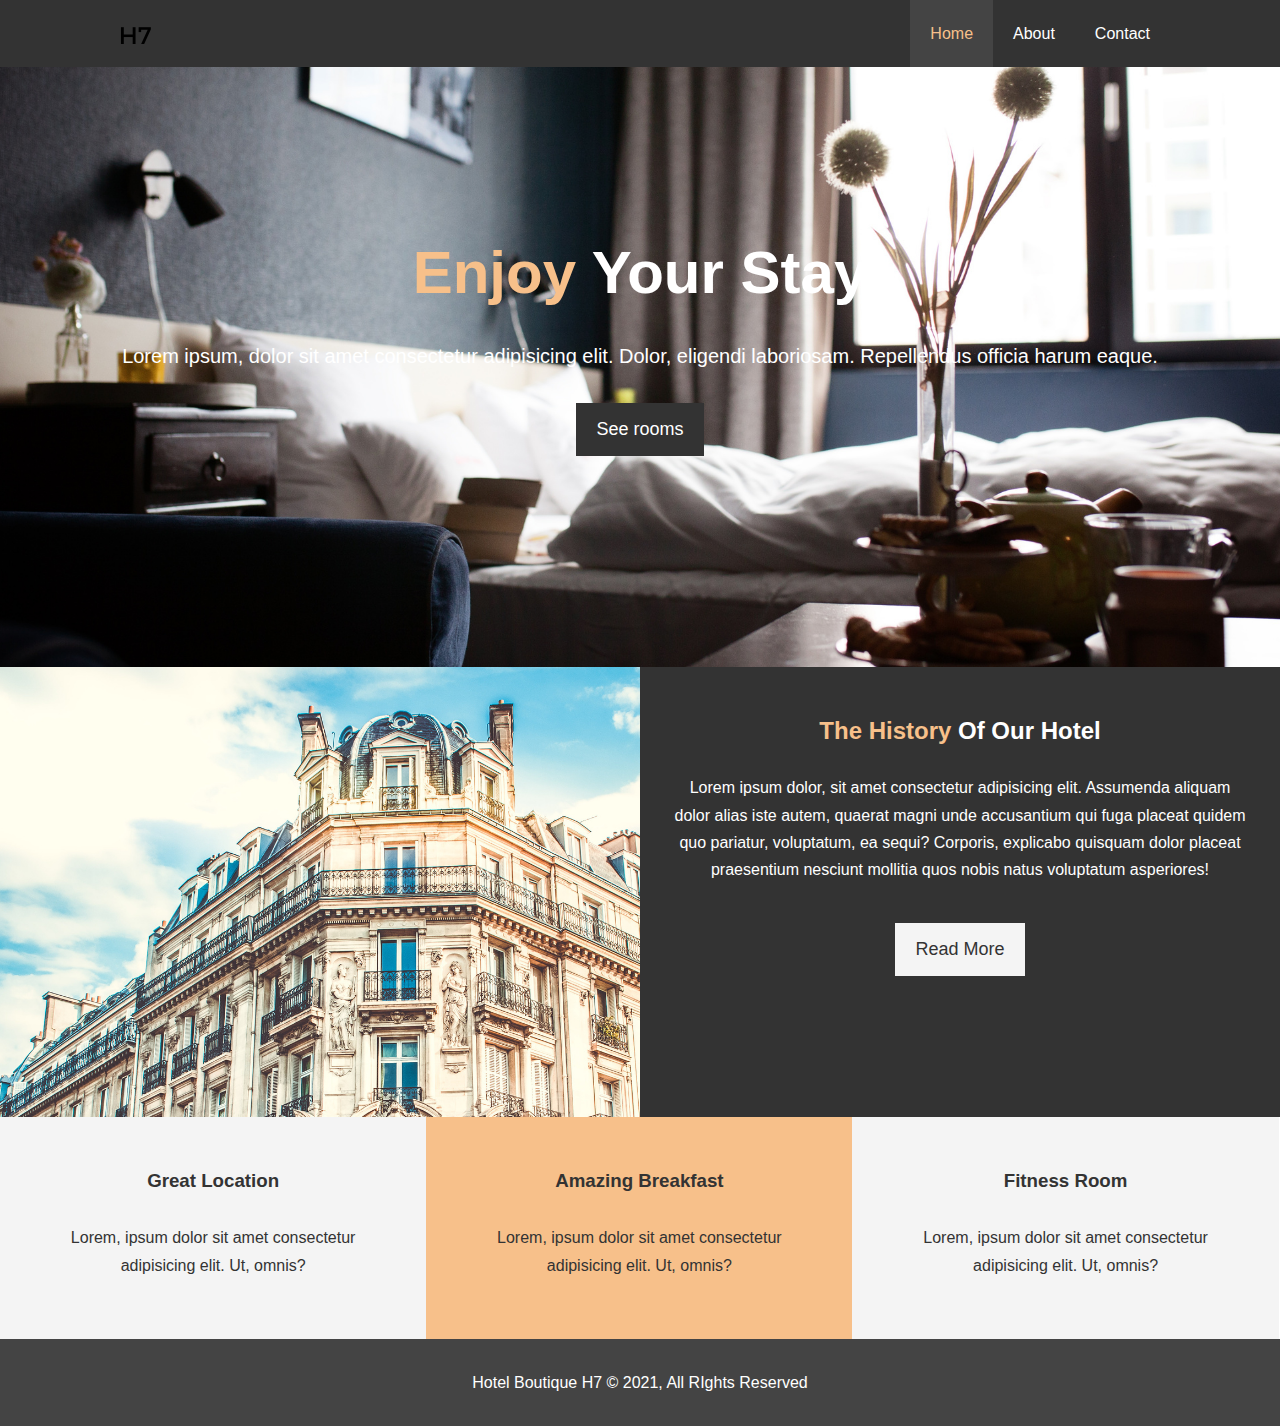
<file: index.html>
<!DOCTYPE html>
<html lang="en">
  <head>
    <meta charset="UTF-8" />
    <meta name="viewport" content="width=device-width, initial-scale=1.0" />
    <meta http-equiv="X-UA-Compatible" content="ie=edge" />
    <meta
      name="description"
      content="Welcome to the most extraordinary hotel in Porto"
    />
    <meta name="keywords" content="hotel,porto hotel,Portugal hotel" />
    <link
      rel="stylesheet"
      href="https://use.fontawesome.com/releases/v5.6.1/css/all.css"
      integrity="sha384-gfdkjb5BdAXd+lj+gudLWI+BXq4IuLW5IT+brZEZsLFm++aCMlF1V92rMkPaX4PP"
      crossorigin="anonymous"
    />
    <link rel="stylesheet" href="css/style.css" />
    <link
      rel="stylesheet"
      media="screen and (max-width: 768px)"
      href="css/mobile.css"
    />
    <link rel="icon" href="img/favicon.png" type="image/gif" sizes="16x16" />
    <title>Hotel H7 | Welcome</title>
  </head>
  <body>
    <header>
      <nav id="navbar">
        <div class="container">
          <img class="logo" src="img/logo.png" />

          <ul>
            <li><a class="current" href="index.html">Home</a></li>
            <li><a href="about.html">About</a></li>
            <li><a href="contact.html">Contact</a></li>
          </ul>
        </div>
      </nav>

      <div id="showcase">
        <div class="container">
          <div class="showcase-content">
            <h1><span class="text-primary">Enjoy</span> Your Stay</h1>
            <p class="lead">
              Lorem ipsum, dolor sit amet consectetur adipisicing elit. Dolor,
              eligendi laboriosam. Repellendus officia harum eaque.
            </p>
            <a class="btn" href="#">See rooms</a>
          </div>
        </div>
      </div>
    </header>

    <section id="home-info" class="bg-dark">
      <div class="info-img"></div>
      <div class="info-content">
        <h2><span class="text-primary">The History</span> Of Our Hotel</h2>
        <p>
          Lorem ipsum dolor, sit amet consectetur adipisicing elit. Assumenda
          aliquam dolor alias iste autem, quaerat magni unde accusantium qui
          fuga placeat quidem quo pariatur, voluptatum, ea sequi? Corporis,
          explicabo quisquam dolor placeat praesentium nesciunt mollitia quos
          nobis natus voluptatum asperiores!
        </p>
        <a href="about.html" class="btn btn-light">Read More</a>
      </div>
    </section>

    <section id="features">
      <div class="box bg-light">
        <i class="fas fa-hotel fa-3x"></i>
        <h3>Great Location</h3>
        <p>
          Lorem, ipsum dolor sit amet consectetur adipisicing elit. Ut, omnis?
        </p>
      </div>
      <div class="box bg-primary">
        <i class="fas fa-utensils fa-3x"></i>
        <h3>Amazing Breakfast</h3>
        <p>
          Lorem, ipsum dolor sit amet consectetur adipisicing elit. Ut, omnis?
        </p>
      </div>
      <div class="box bg-light">
        <i class="fas fa-dumbbell fa-3x"></i>
        <h3>Fitness Room</h3>
        <p>
          Lorem, ipsum dolor sit amet consectetur adipisicing elit. Ut, omnis?
        </p>
      </div>
    </section>

    <div class="clr"></div>

    <footer id="main-footer">
      <p>Hotel Boutique H7 &copy; 2021, All RIghts Reserved</p>
    </footer>
  </body>
</html>
</file>
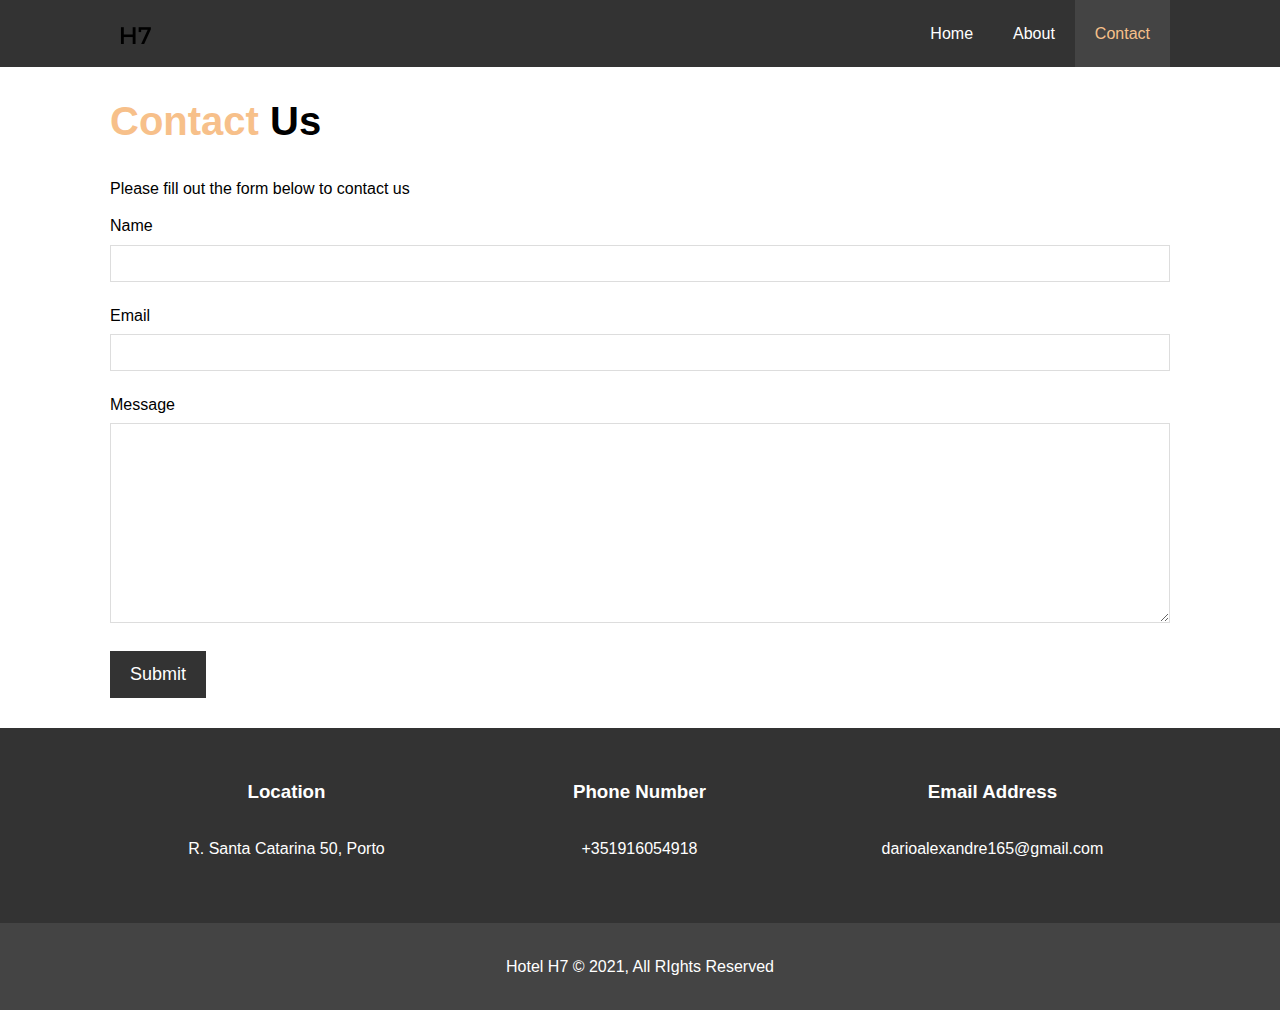
<file: contact.html>
<!DOCTYPE html>
<html lang="en">
  <head>
    <meta charset="UTF-8" />
    <meta name="viewport" content="width=device-width, initial-scale=1.0" />
    <meta http-equiv="X-UA-Compatible" content="ie=edge" />
    <meta
      name="description"
      content="Welcome to the most extraordinary hotel in Boston Massachusetts"
    />
    <meta name="keywords" content="hotel,boston hotel,new england hotel" />
    <link
      rel="stylesheet"
      href="https://use.fontawesome.com/releases/v5.6.1/css/all.css"
      integrity="sha384-gfdkjb5BdAXd+lj+gudLWI+BXq4IuLW5IT+brZEZsLFm++aCMlF1V92rMkPaX4PP"
      crossorigin="anonymous"
    />
    <link rel="stylesheet" href="css/style.css" />
    <link
      rel="stylesheet"
      media="screen and (max-width: 768px)"
      href="css/mobile.css"
    />
    <title>Hotel H7 | Contact</title>
  </head>
  <body>
    <header>
      <nav id="navbar">
        <div class="container">
          <img class="logo" src="img/logo.png" />
          <ul>
            <li><a href="index.html">Home</a></li>
            <li><a href="about.html">About</a></li>
            <li><a class="current" href="contact.html">Contact</a></li>
          </ul>
        </div>
      </nav>
    </header>

    <section id="contact-form" class="py-3">
      <div class="container">
        <h1 class="l-heading"><span class="text-primary">Contact</span> Us</h1>
        <p>Please fill out the form below to contact us</p>
        <form action="process.php">
          <div class="form-group">
            <label for="name">Name</label>
            <input type="text" name="name" id="name" />
          </div>
          <div class="form-group">
            <label for="email">Email</label>
            <input type="email" name="email" id="email" />
          </div>
          <div class="form-group">
            <label for="message">Message</label>
            <textarea name="message" id="message"></textarea>
          </div>
          <button type="submit" class="btn">Submit</button>
        </form>
      </div>
    </section>

    <section id="contact-info" class="bg-dark">
      <div class="container">
        <div class="box">
          <i class="fas fa-hotel fa-3x"></i>
          <h3>Location</h3>
          <p>R. Santa Catarina 50, Porto</p>
        </div>
        <div class="box">
          <i class="fas fa-phone fa-3x"></i>
          <h3>Phone Number</h3>
          <p>+351916054918</p>
        </div>
        <div class="box">
          <i class="fas fa-envelope fa-3x"></i>
          <h3>Email Address</h3>
          <p>darioalexandre165@gmail.com</p>
        </div>
      </div>
    </section>

    <footer id="main-footer">
      <p>Hotel H7 &copy; 2021, All RIghts Reserved</p>
    </footer>
  </body>
</html>
</file>
<file: css/mobile.css>
#navbar .logo {
  float: none;
  text-align: center;
}

#navbar ul, #navbar ul li {
  float: none;
}

#navbar ul li a {
  padding: 5px;
  border-bottom: #444 dotted 1px;
}

/* Showcase */
#showcase {
  height: 100%;
}

#showcase .showcase-content {
  padding-top: 70px;
  padding-bottom: 30px;
}

/* Home Info */
#home-info {
  height: 550px;
}

#home-info .info-img {
  display: none;
}

#home-info .info-content {
  float: none;
  width: 100%;
}

/* Boxes */
.box {
  float: none;
  width: 100%;
}

/* About */
#about-info .info-right, #about-info .info-left {
  float: none;
  width: 100%;
}

#about-info .info-right {
  margin-top: 30px;
}

.l-heading {
  text-align: center;
}

/* Contact */
#contact-info .box {
  border-bottom: #444 dotted 1px;
}
</file>
<file: css/style.css>
/* Reset */
* {
  margin: 0;
  padding: 0;
  box-sizing: border-box;
}

/* Main Styling */
html,
body {
  font-family: "Segoe UI", Tahoma, Geneva, Verdana, sans-serif;
  line-height: 1.7em;
}

a {
  color: #333;
  text-decoration: none;
}

h1,
h2,
h3 {
  padding-bottom: 20px;
}

p {
  margin: 10px 0;
}

/* Utility Classes */
.container {
  margin: auto;
  max-width: 1100px;
  overflow: auto;
  padding: 0 20px;
}

.text-primary {
  color: #f7c08a;
}

.lead {
  font-size: 20px;
}

.btn {
  display: inline-block;
  font-size: 18px;
  color: #fff;
  background: #333;
  padding: 13px 20px;
  border: none;
  cursor: pointer;
}

.btn:hover {
  background: #f7c08a;
  color: #333;
}

.btn-light {
  background: #f4f4f4;
  color: #333;
}

.bg-dark {
  background: #333;
  color: #fff;
}

.bg-light {
  background: #f4f4f4;
  color: #333;
}

.bg-primary {
  background: #f7c08a;
  color: #333;
}

.clr {
  clear: both;
}

.l-heading {
  font-size: 40px;
  line-height: 1.2;
}

/* Padding */
.py-1 {
  padding: 10px 0;
}
.py-2 {
  padding: 20px 0;
}
.py-3 {
  padding: 30px 0;
}

/* Navbar */
#navbar {
  background: #333;
  color: #fff;
  overflow: auto;
}

#navbar a {
  color: #fff;
}

#navbar .logo {
  float: left;
  padding-top: 10px;
}

#navbar ul {
  list-style: none;
  float: right;
}

#navbar ul li {
  float: left;
}

#navbar ul li a {
  display: block;
  padding: 20px;
  text-align: center;
}

#navbar ul li a:hover,
#navbar ul li a.current {
  background: #444;
  color: #f7c08a;
}

/* Showcase */
#showcase {
  background: url("../img/showcase.png") no-repeat center center/cover;
  height: 600px;
}

#showcase .showcase-content {
  color: #fff;
  text-align: center;
  padding-top: 170px;
}

#showcase .showcase-content h1 {
  font-size: 60px;
  line-height: 1.2em;
}

#showcase .showcase-content p {
  padding-bottom: 20px;
  line-height: 1.7em;
}

/* Home Info */
#home-info {
  height: 450px;
}

#home-info .info-img {
  float: left;
  width: 50%;
  background: url("../img/photo-1.png") no-repeat;
  min-height: 100%;
}

#home-info .info-content {
  float: right;
  width: 50%;
  height: 100%;
  text-align: center;
  padding: 50px 30px;
  overflow: hidden;
}

#home-info .info-content p {
  padding-bottom: 30px;
}

/* Features */
.box {
  float: left;
  width: 33.3%;
  padding: 50px;
  text-align: center;
}

.box i {
  margin-bottom: 10px;
}

/* About Info */
#about-info .info-right {
  float: right;
  width: 50%;
  min-height: 100%;
}

#about-info .info-right img {
  display: block;
  margin: auto;
  width: 70%;
  border-radius: 50%;
}

#about-info .info-left {
  float: left;
  width: 50%;
  min-height: 100%;
}

/* Testimonials */
#testimonials {
  height: 100%;
  background: url("../img/bg.png") no-repeat center center/cover;
  padding-top: 100px;
}

#testimonials h2 {
  color: #fff;
  text-align: center;
  padding-bottom: 40px;
}

#testimonials .testimonial {
  padding: 20px;
  margin-bottom: 40px;
  border-radius: 5px;
  opacity: 0.9;
}

#testimonials .testimonial img {
  width: 100px;
  float: left;
  margin-right: 20px;
  border-radius: 50%;
}

/* Contact Form */
#contact-form .form-group {
  margin-bottom: 20px;
}

#contact-form label {
  display: block;
  margin-bottom: 5px;
}

#contact-form input,
#contact-form textarea {
  width: 100%;
  padding: 10px;
  border: 1px #ddd solid;
}

#contact-form textarea {
  height: 200px;
}

#contact-form input:focus,
#contact-form textarea:focus {
  outline: none;
  border-color: #f7c08a;
}

/* Footer */
#main-footer {
  text-align: center;
  background: #444;
  color: #fff;
  padding: 20px;
}
</file>
